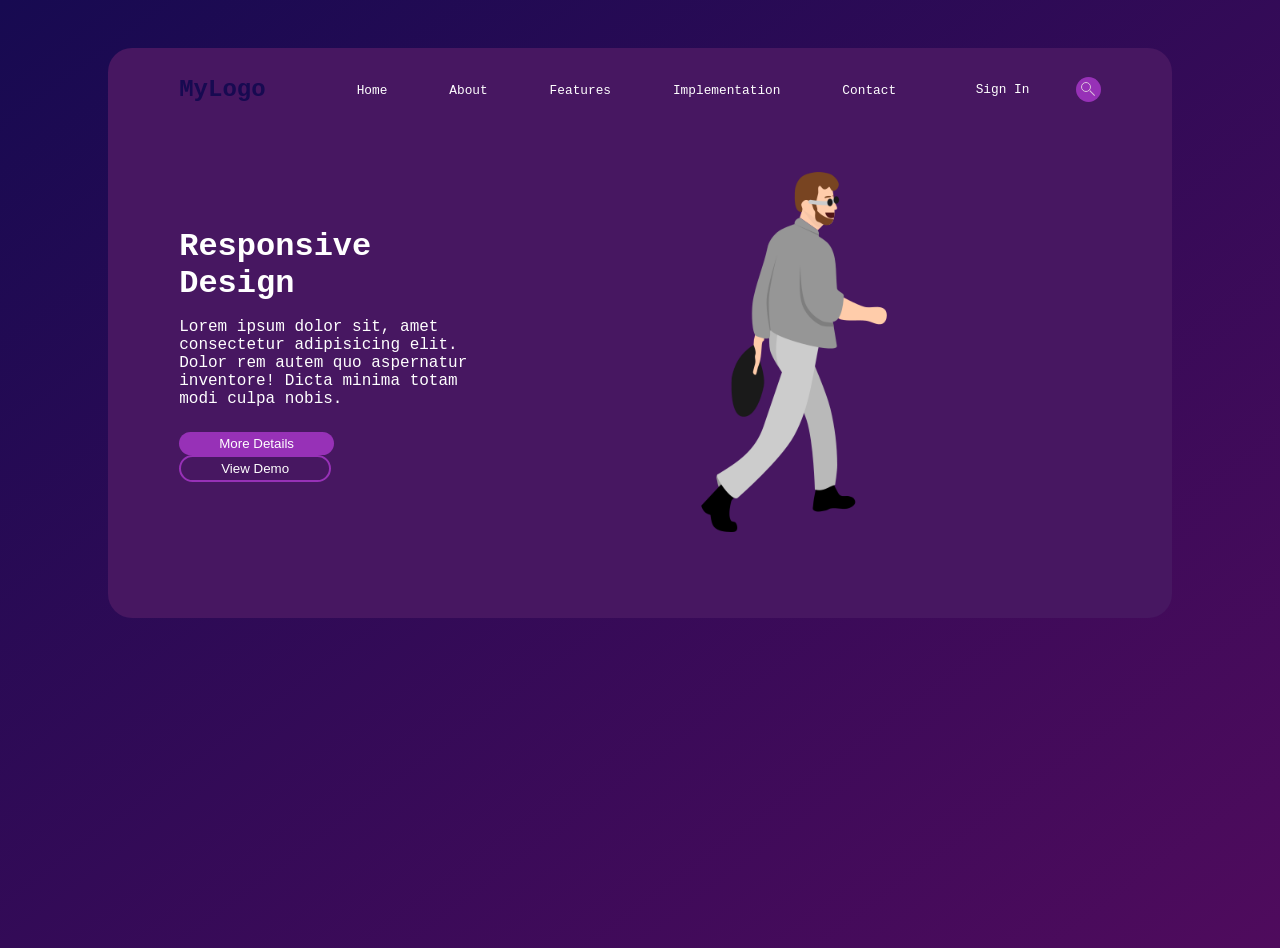
<file: navbar/navbar_1/index.html>
<!DOCTYPE html>
<html lang="en">
<head>
    <meta charset="UTF-8">
    <meta name="viewport" content="width=device-width, initial-scale=1.0">
    <title>Navbar 1</title>
    <link rel="stylesheet" href="style.css">
</head>
<body>
    <div class="container">
        <nav>
            <h2>MyLogo</h2>
            <ul>
                <li><a href="">Home</a></li>
                <li><a href="">About</a></li>
                <li><a href="">Features</a></li>
                <li><a href="">Implementation</a></li>
                <li><a href="">Contact</a></li>
            </ul>
            <a href="" class="signin">Sign In</a>
            <div class="search">
                <div class="circle"></div>
                <div class="long"></div>
            </div>
        </nav>
        <section class="hero">
                <div class="text">
                    <h3>Responsive Design</h3>
                    <p>Lorem ipsum dolor sit, amet consectetur adipisicing elit. Dolor rem autem quo aspernatur inventore! Dicta minima totam modi culpa nobis.</p>

                    <div class="duobutton">
                        <button class="details">More Details</button>
                        <button class="demo">View Demo</button>
                    </div>
                </div>
                <div class="image">
                    <img src="pic.png" alt="">
                </div>
            </section>
    </div>
</body>
</html>
</file>
<file: navbar/navbar_1/style.css>
* {
    padding: 0;
    margin: 0;
}

body {
    height: 100vh;
    background-image: linear-gradient(to bottom right,#170a51, #4f0b5d );
    font-size: 16px;
    font-family: 'Courier New', Courier, monospace;
}

.container {
    width: 80%;
    margin: 48px auto;
    padding: 20px;
    background-color: #471761;
    border-radius: 24px;

}

nav {
    width: 90%;
    display: grid;
    grid-template-columns: 0.5fr 3fr 0.3fr 0.3fr;
    justify-content: space-around;
    padding: 8px;
    gap: 5px;
    margin: 0 auto;
    align-items: center;
}

nav h2 {
    color: #170a51;
    justify-self: start;
}

nav ul {
    display: flex;
    flex-direction: row;
    list-style: none;
    justify-content: space-evenly;
    align-items: center;
}

nav a{
    color: white;
    text-decoration: none;
    font-size: 0.8em;
}

nav .signin {
    justify-self: end;
}

nav ul li a:hover {
    text-decoration: underline #170a51;
}

nav a.signin:hover {
    color: #170a51;
}

nav .search {
    width: 25px;
    height: 25px;
    background-color: #9731b7;
    border-radius: 50%;
    position: relative;
    justify-self: end;
}

nav .search .circle {
    width: 8px;
    height: 8px;
    border-radius: 50%;
    transform: translate(5px,5px);
    border: 1px solid rgb(220, 193, 220);
}

nav .search .long {
    height: 1px;
    width: 7px;
    background-color: rgb(220, 193, 220);
    transform: rotate(45deg) translateX(13px) translateY(-5px);
}

.hero {
    display: grid;
    grid-template-columns: 1fr 2fr;
    width: 90%;
    margin: 16px auto;
    align-items: center;
}

.hero .text h3 {
    font-size: 2em;
    color: white;
}

.hero .text p{
    margin-top: 16px;
    margin-bottom: 24px;
    color: white;
}

.hero .text button {
    padding: 4px 40px;
    border-radius: 20px;
    border: 0;
    color: white;
}

.hero .text .details {
    background-color: #9731b7;
}

.hero .text .demo {
    background-color: rgba(255, 255, 255, 0);
    border: 2px solid #9731b7;
}

.hero .image {
    justify-self: center;
}

.hero .image img {
    transform: scale(0.8);
}
</file>
